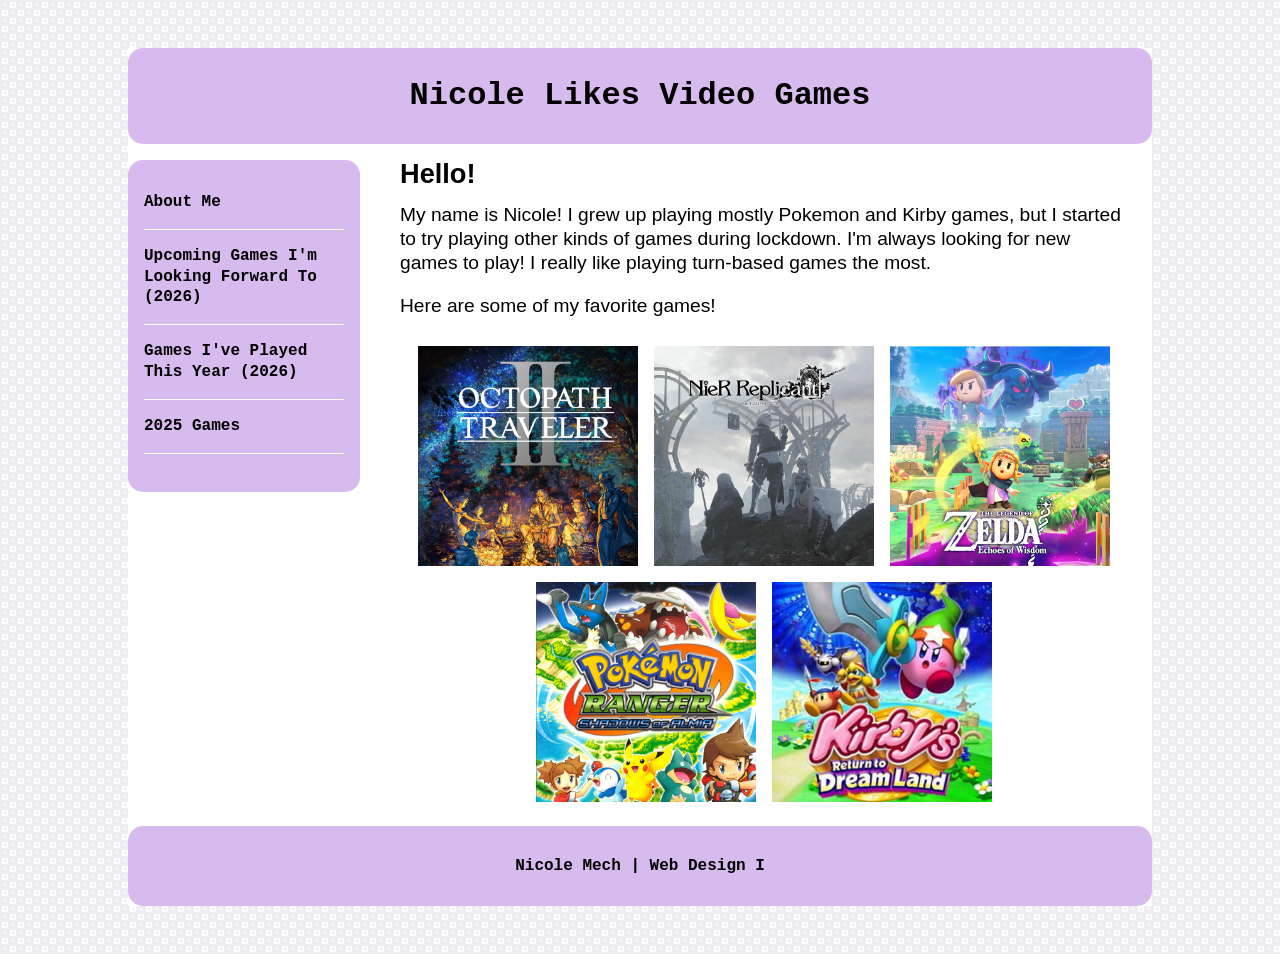
<file: index.html>
<!DOCTYPE html>
<html lang="en">
<head>
  <meta charset="UTF-8">
  <meta name="viewport" content="width=device-width, initial-scale=1.0">
  <title>Nicole Mech</title>
  <link rel="stylesheet" href="reset.css">
  <link rel="stylesheet" href="style.css">
</head>

<body>
  <div class="wrapper">
    <header>
      Nicole Likes Video Games
    </header>

    <nav>
      <ul>
        <li><a href="index.html">About Me</a></li>
        <li><a href="upcoming-games.html"> Upcoming Games I'm Looking Forward To (2026)</a></li>
        <li><a href="games-played.html">Games I've Played This Year (2026)</a></li>
        <li><a href="2025-games.html">2025 Games</a></li>
      </ul>
    </nav>

    <main>
      <h1>Hello!</h1>
      <p>My name is Nicole! I grew up playing mostly Pokemon and Kirby games, but I started to try playing other kinds of games during lockdown. I'm always looking for new games to play! I really like playing turn-based games the most.</p>

      <p>Here are some of my favorite games!</p>
      <section class="fav-games">
        <img src="images/octopath-traveller-2.png" alt="Octopath Traveler II">
        <img src="images/nier-replicant.png" alt="Nier Replicant">
        <img src="images/zelda-eow.png" alt="The Legend of Zelda: Echoes of Wisdom">
        <img src="images/pokemon-ranger-soa.png" alt="Pokemon Ranger Shadows of Almia">
        <img src="images/kirby-return-to-dreamland.png" alt="Kirby's Return to Dreamland">
      </section>

    </main>

    <footer>
      <p>Nicole Mech | Web Design I</p>
    </footer>

  </div>

</body>
</html>
</file>
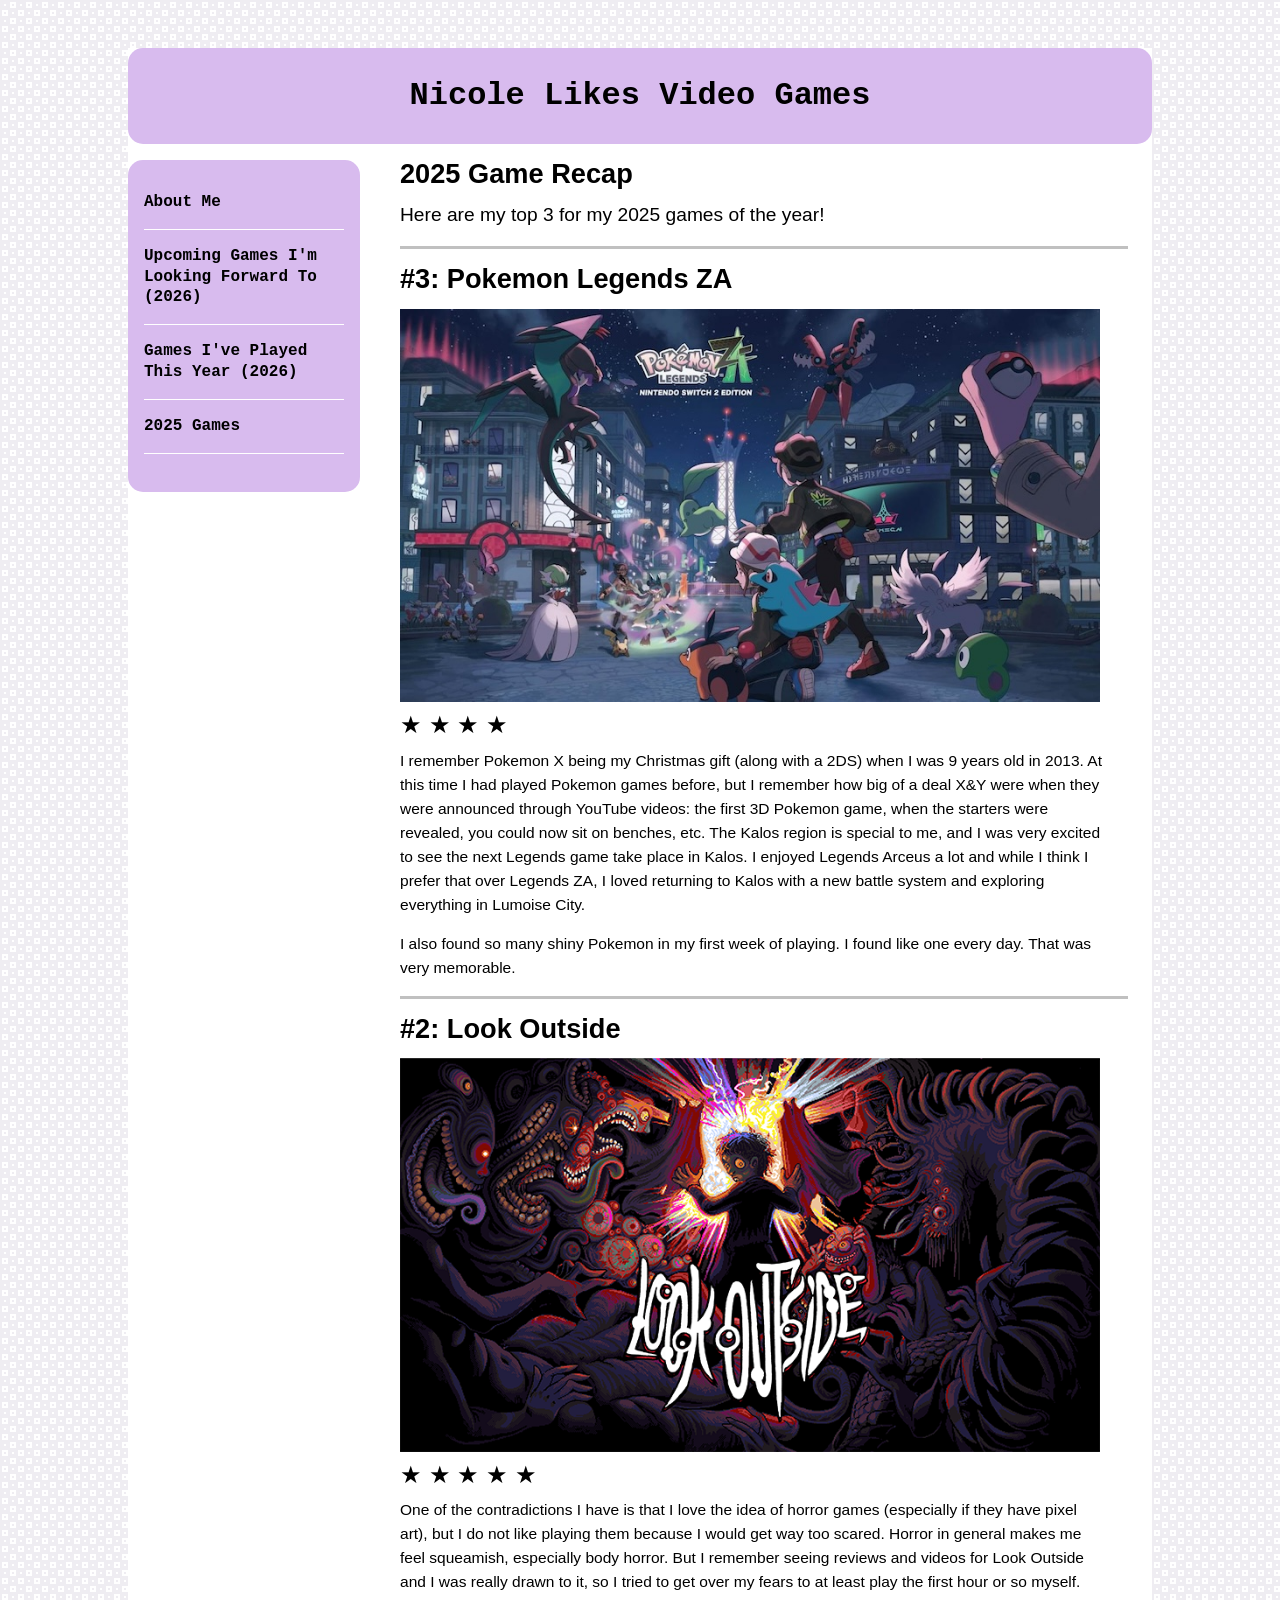
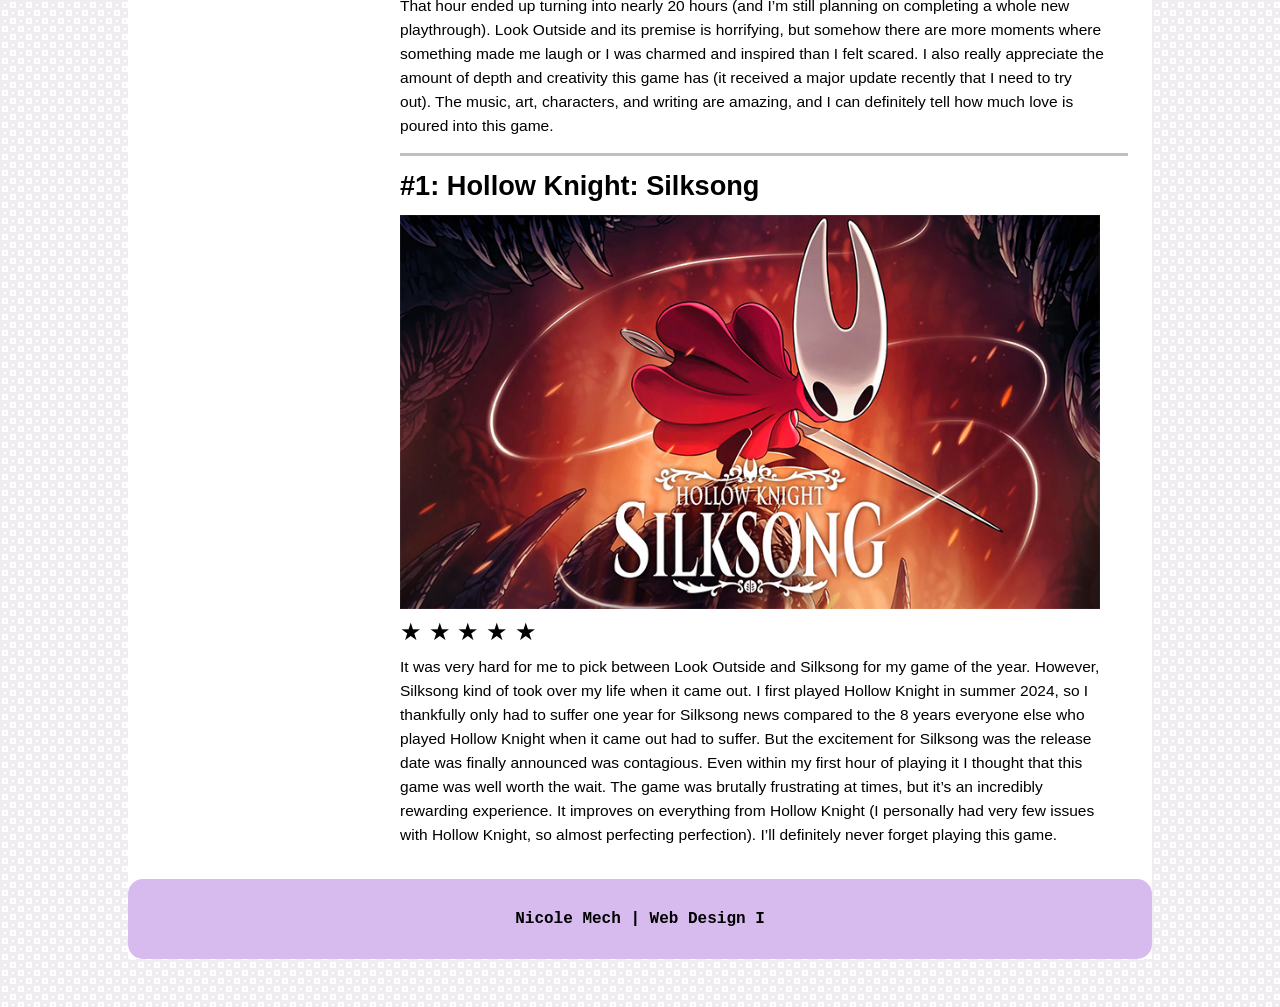
<file: 2025-games.html>
<!DOCTYPE html>
<html lang="en">
<head>
  <meta charset="UTF-8">
  <meta name="viewport" content="width=device-width, initial-scale=1.0">
  <title>Nicole Mech</title>
  <link rel="stylesheet" href="reset.css">
  <link rel="stylesheet" href="style.css">
</head>

<body>
  <div class="wrapper">
    <header>
      Nicole Likes Video Games
    </header>

    <nav>
      <ul>
        <li><a href="index.html">About Me</a></li>
        <li><a href="upcoming-games.html"> Upcoming Games I'm Looking Forward To (2026)</a></li>
        <li><a href="games-played.html">Games I've Played This Year (2026)</a></li>
        <li><a href="2025-games.html">2025 Games</a></li>
      </ul>
    </nav>

    <main>
      <h1>2025 Game Recap</h1>
      <p> Here are my top 3 for my 2025 games of the year!

      <section class="lastyear-favs">
        <h1> #3: Pokemon Legends ZA </h1>
        <figure>
          <img src="images/2025-games/pkmn-legends-za.jpeg" alt="Pokemon Legends ZA">
          <figcaption>&#x2605 &#x2605 &#x2605 &#x2605</figcaption>
          <p>I remember Pokemon X being my Christmas gift (along with a 2DS) when I was 9 years old in 2013. At this time I had played Pokemon games before, but I remember how big of a deal X&Y were when they were announced through YouTube videos: the first 3D Pokemon game, when the starters were revealed, you could now sit on benches, etc. The Kalos region is special to me, and I was very excited to see the next Legends game take place in Kalos. I enjoyed Legends Arceus a lot and while I think I prefer that over Legends ZA, I loved returning to Kalos with a new battle system and exploring everything in Lumoise City.</p>
          <p>I also found so many shiny Pokemon in my first week of playing. I found like one every day. That was very memorable.</p>
        </figure>

        <h1> #2: Look Outside </h1>
        <figure>
          <img src="images/2025-games/look-outside.png" alt="Look Outside">
          <figcaption>&#x2605 &#x2605 &#x2605 &#x2605 &#x2605</figcaption>
        </figure>
        <p>One of the contradictions I have is that I love the idea of horror games (especially if they have pixel art), but I do not like playing them because I would get way too scared. Horror in general makes me feel squeamish, especially body horror. But I remember seeing reviews and videos for Look Outside and I was really drawn to it, so I tried to get over my fears to at least play the first hour or so myself. That hour ended up turning into nearly 20 hours (and I’m still planning on completing a whole new playthrough). Look Outside and its premise is horrifying, but somehow there are more moments where something made me laugh or I was charmed and inspired than I felt scared. I also really appreciate the amount of depth and creativity this game has (it received a major update recently that I need to try out). The music, art, characters, and writing are amazing, and I can definitely tell how much love is poured into this game. </p>

        <h1> #1: Hollow Knight: Silksong</h1>
        <figure>
          <img src="images/2025-games/silksong.png" alt="Hollow Knight Silksong">
          <figcaption>&#x2605 &#x2605 &#x2605 &#x2605 &#x2605</figcaption>
        </figure>
        <p>It was very hard for me to pick between Look Outside and Silksong for my game of the year. However, Silksong kind of took over my life when it came out. I first played Hollow Knight in summer 2024, so I thankfully only had to suffer one year for Silksong news compared to the 8 years everyone else who played Hollow Knight when it came out had to suffer. But the excitement for Silksong was the release date was finally announced was contagious. Even within my first hour of playing it I thought that this game was well worth the wait. The game was brutally frustrating at times, but it’s an incredibly rewarding experience. It improves on everything from Hollow Knight (I personally had very few issues with Hollow Knight, so almost perfecting perfection). I’ll definitely never forget playing this game. </p>

      </section>




    </main>
    <footer>
      <p>Nicole Mech | Web Design I</p>
    </footer>
  </div>

</body>
</html>
</file>
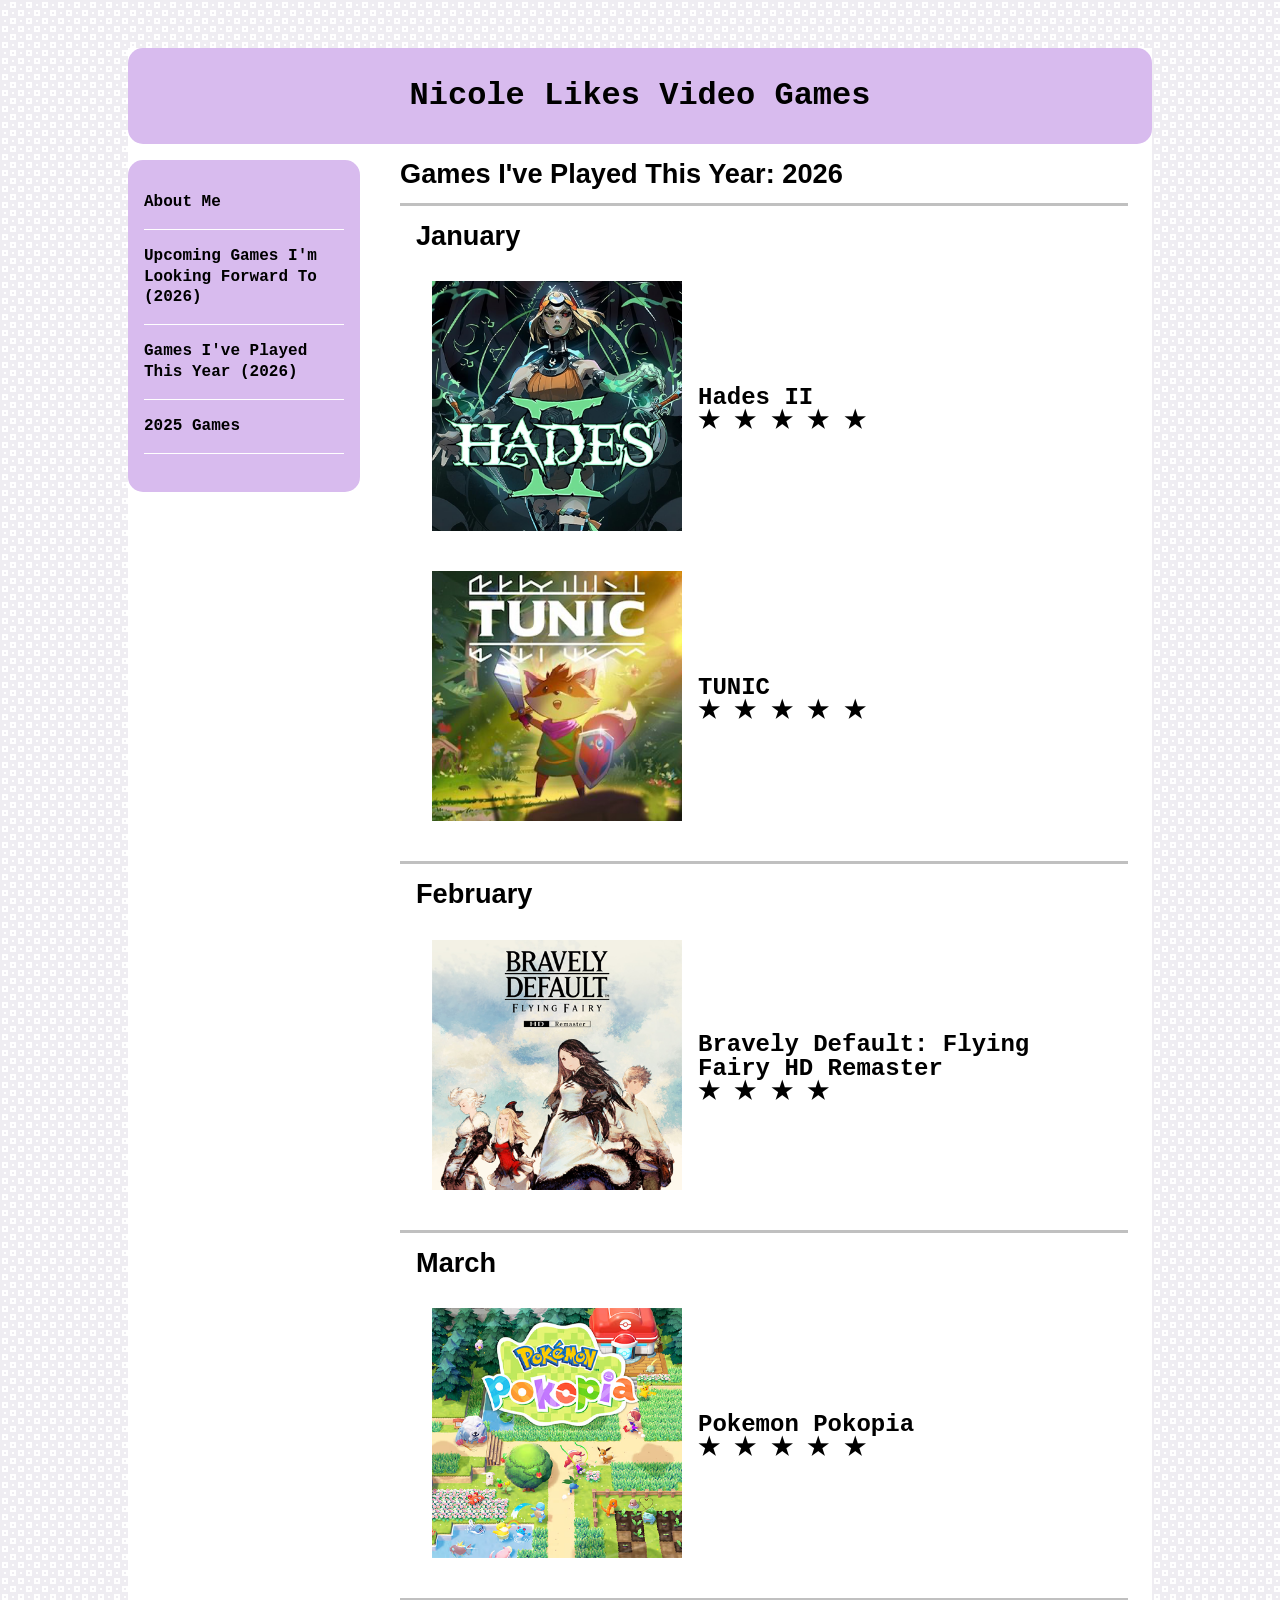
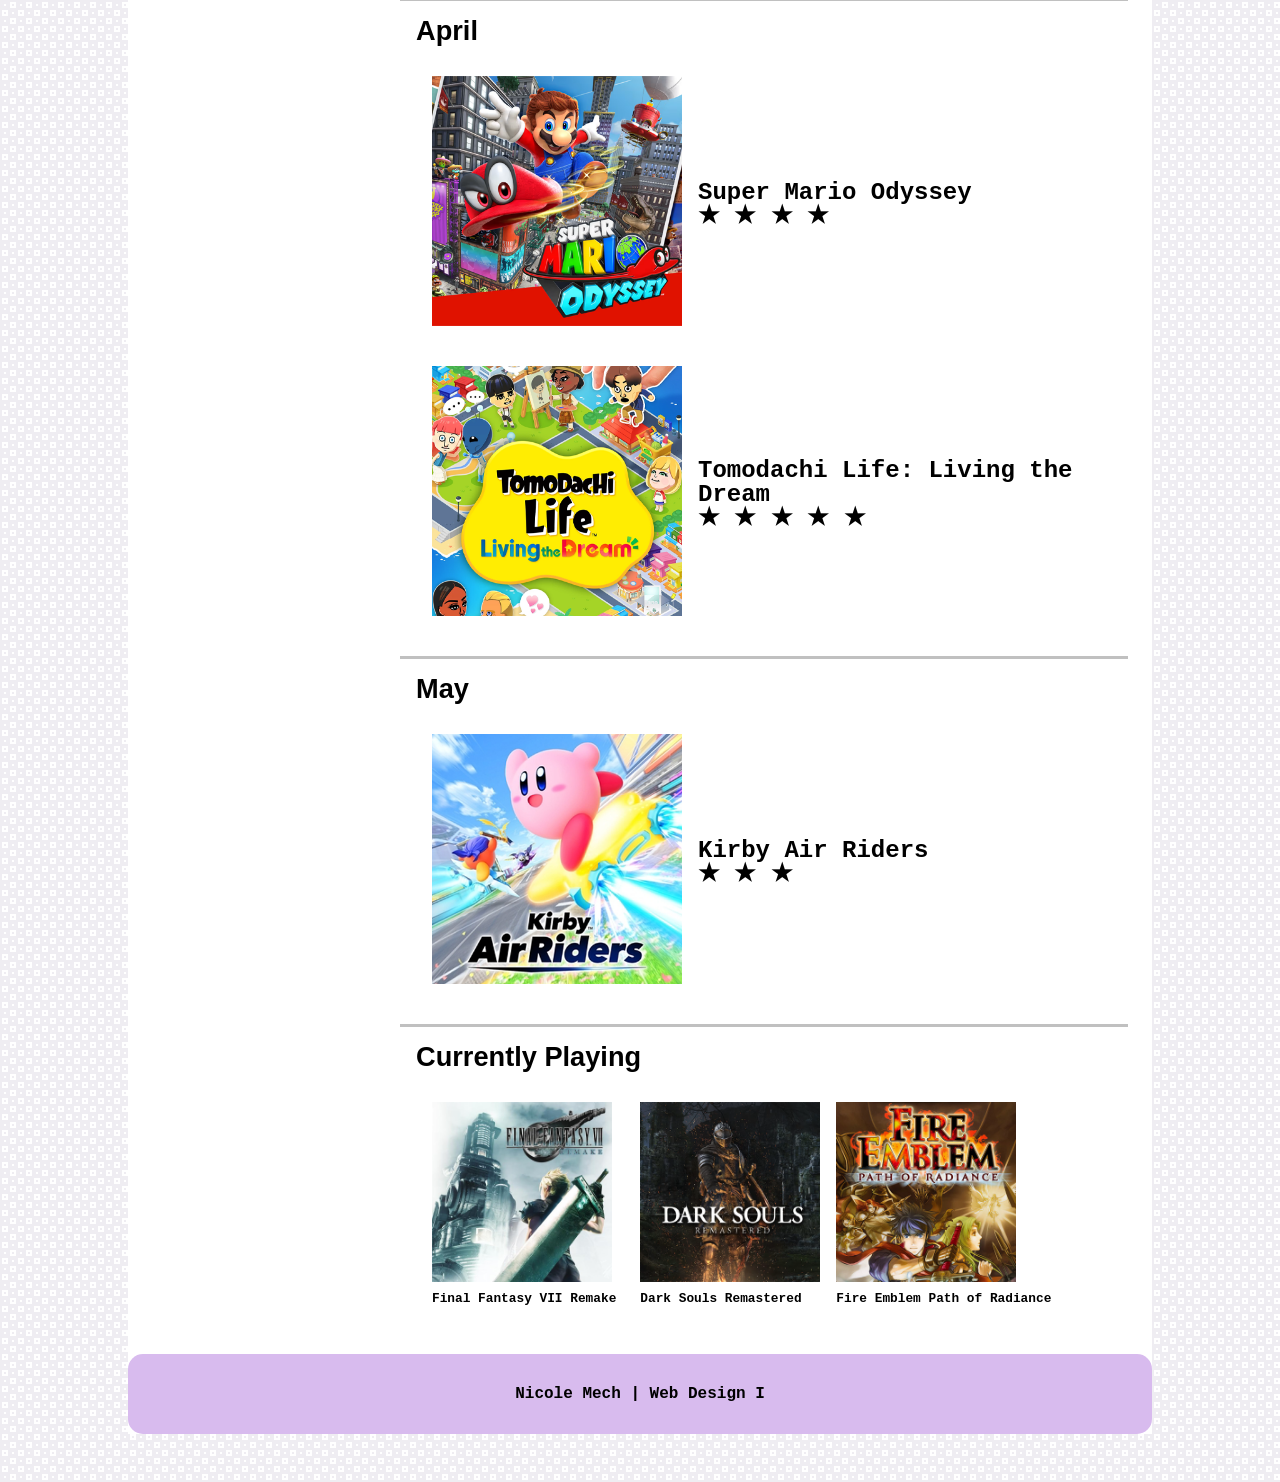
<file: games-played.html>
<!DOCTYPE html>
<html lang="en">
<head>
  <meta charset="UTF-8">
  <meta name="viewport" content="width=device-width, initial-scale=1.0">
  <title>Nicole Mech</title>
  <link rel="stylesheet" href="reset.css">
  <link rel="stylesheet" href="style.css">
</head>

<body>
  <div class="wrapper">
    <header>
      Nicole Likes Video Games
    </header>

    <nav>
      <ul>
        <li><a href="index.html">About Me</a></li>
        <li><a href="upcoming-games.html"> Upcoming Games I'm Looking Forward To (2026)</a></li>
        <li><a href="games-played.html">Games I've Played This Year (2026)</a></li>
        <li><a href="2025-games.html">2025 Games</a></li>
      </ul>
    </nav>

    <main>
      <h1>Games I've Played This Year: 2026</h1>

      <section class="month">
        <h1>January</h1>
        <figure>
          <img src="images/hades-ii.png" alt="Hades II">
          <figcaption>Hades II<br> &#x2605 &#x2605 &#x2605 &#x2605 &#x2605;
          </figcaption>
        </figure>

        <figure>
          <img src="images/tunic.png" alt="Tunic">
          <figcaption>TUNIC<br> &#x2605 &#x2605 &#x2605 &#x2605 &#x2605;</figcaption>
        </figure>
      </section>

      <section class="month">
        <h1>February</h1>
        <figure>
          <img src="images/bravely-default.png" alt="Bravely Default">
          <figcaption>Bravely Default: Flying Fairy HD Remaster<br>&#x2605 &#x2605 &#x2605 &#x2605</figcaption>
        </figure>
      </section>

      <section class="month">
        <h1>March</h1>
        <figure>
          <img src="images/pokopia.png" alt="Pokemon Pokopia">
          <figcaption>Pokemon Pokopia <br> &#x2605 &#x2605 &#x2605 &#x2605 &#x2605</figcaption>
        </figure>
      </section>

      <section class="month">
        <h1>April</h1>
        <figure>
          <img src="images/mario-odyssey.png" alt="Super Mario Odyssey">
          <figcaption>Super Mario Odyssey <br>&#x2605 &#x2605 &#x2605 &#x2605</figcaption>
        </figure>
        <figure>
          <img src="images/tomodachi-life.png" alt="Tomodachi Life: Living the Dream">
          <figcaption>Tomodachi Life: Living the Dream<br> &#x2605 &#x2605 &#x2605 &#x2605 &#x2605</figcaption>
        </figure>
      </section>

      <section class="month">
        <h1>May</h1>
        <figure>
          <img src="images/kirby-air-riders.png" alt="Kirby Air Riders">
          <figcaption>Kirby Air Riders<br> &#x2605 &#x2605 &#x2605</figcaption>
        </figure>
      </section>

      <section class="playing">
        <h1>Currently Playing</h1>
        <section class="playing-content">

          <figure>
            <img src="images/final-fantasy-vii-remake.png" alt="Final Fantasy VII Remake">
            <figcaption>Final Fantasy VII Remake</figcaption>
          </figure>

          <figure>
            <img src="images/dark-souls.png" alt="Dark Souls Remastered">
            <figcaption>Dark Souls Remastered</figcaption>
          </figure>

          <figure>
            <img src="images/fe-path-of-radiance.jpg" alt="Fire Emblem Path of Radiance">
            <figcaption>Fire Emblem Path of Radiance</figcaption>
          </figure>
        </section>
      </section>
    </main>

    <footer>
      <p>Nicole Mech | Web Design I</p>
    </footer>

  </div>

</body>
</html>
</file>
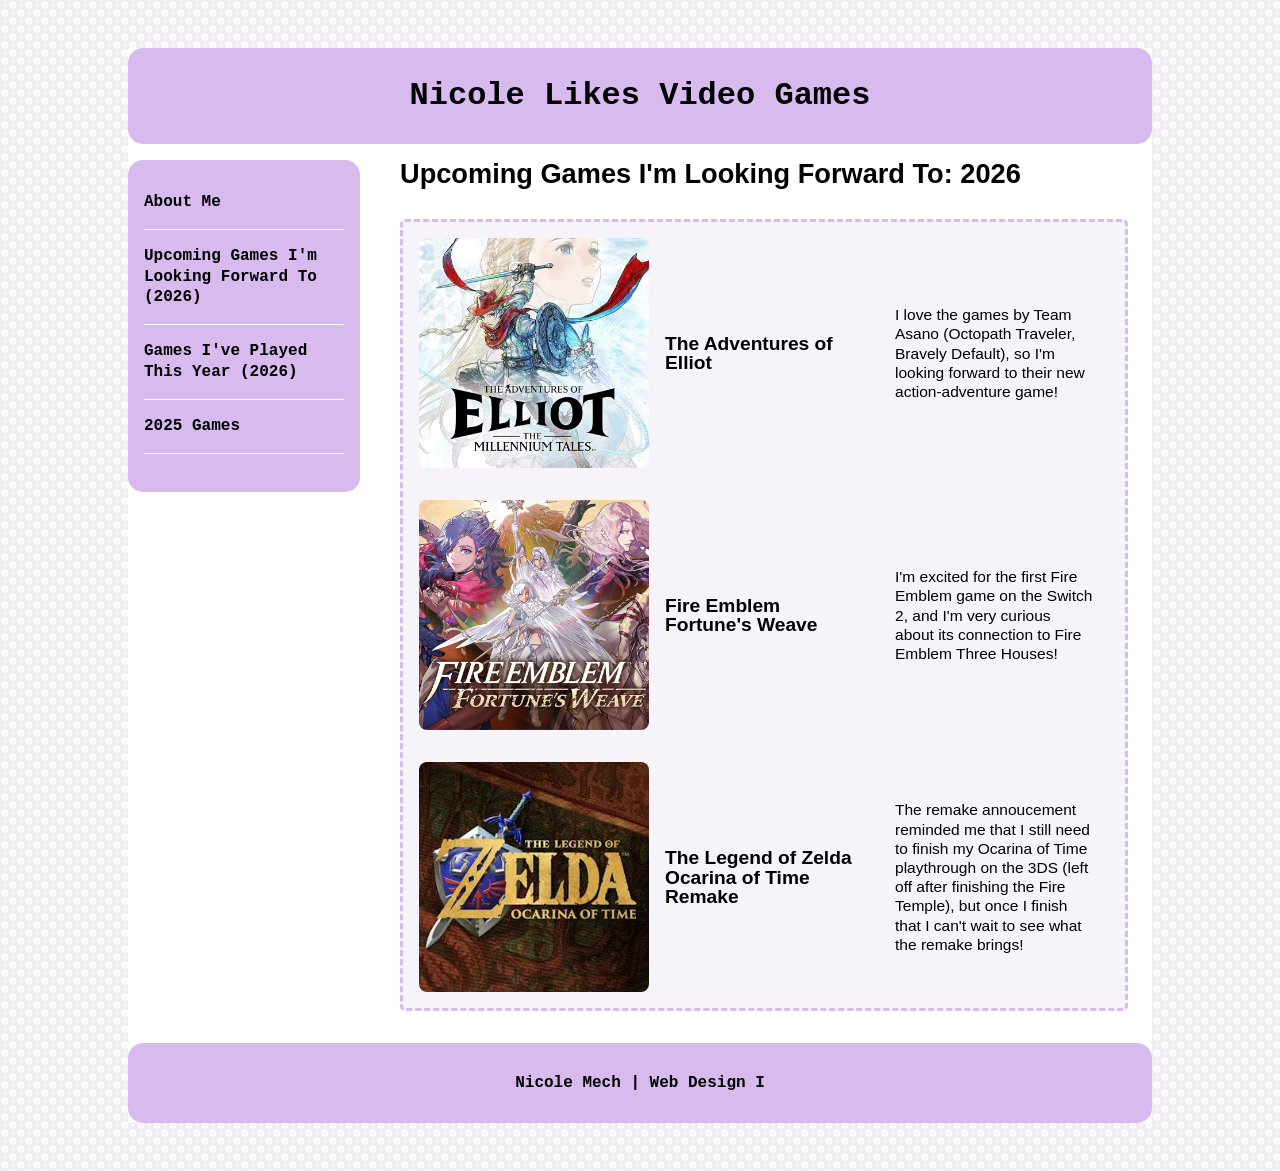
<file: upcoming-games.html>
<!DOCTYPE html>
<html lang="en">
<head>
  <meta charset="UTF-8">
  <meta name="viewport" content="width=device-width, initial-scale=1.0">
  <title>Nicole Mech</title>
  <link rel="stylesheet" href="reset.css">
  <link rel="stylesheet" href="style.css">

  <body>
  <div class="wrapper">
    <header>
      Nicole Likes Video Games
    </header>

  <nav>
      <ul>
        <li><a href="index.html">About Me</a></li>
        <li><a href="upcoming-games.html"> Upcoming Games I'm Looking Forward To (2026)</a></li>
        <li><a href="games-played.html">Games I've Played This Year (2026)</a></li>
        <li><a href="2025-games.html">2025 Games</a></li>
      </ul>
    </nav>

    <main>
      <h1>Upcoming Games I'm Looking Forward To: 2026</h1>

      <section class="upcoming">
        
        <figure>
          <img src="images/upcoming-games/elliot.png" alt="The Adventures of Elliot: The Millennium Tales">
          <figcaption style="font-weight: bold; font-size: 120%;">The Adventures of Elliot</figcaption>
          <figcaption>I love the games by Team Asano (Octopath Traveler, Bravely Default), so I'm looking forward to their new action-adventure game!</figcaption>
        </figure>

        <figure>
          <img src="images/upcoming-games/fortunes-weave.png" alt="Fire Emblem Fortune's Weave">
          <figcaption style="font-weight: bold; font-size: 120%;">Fire Emblem Fortune's Weave</figcaption>
          <figcaption>I'm excited for the first Fire Emblem game on the Switch 2, and I'm very curious about its connection to Fire Emblem Three Houses!</figcaption>
        </figure>

        <figure>
          <img src="images/upcoming-games/zelda-ocarina.png" alt="The Legend of Zelda Ocarina of Time">
          <figcaption style="font-weight: bold; font-size: 120%;">The Legend of Zelda Ocarina of Time Remake</figcaption>
          <figcaption>The remake annoucement reminded me that I still need to finish my Ocarina of Time playthrough on the 3DS (left off after finishing the Fire Temple), but once I finish that I can't wait to see what the remake brings!</figcaption>
        </figure>


      </section>




    </main>
     <footer>
      <p>Nicole Mech | Web Design I</p>
    </footer>

    </div>
  </body>
  </html>
</file>
<file: style.css>
body {
background-color: #ffffff;
background-image: url("data:image/svg+xml,%3Csvg width='16' height='16' viewBox='0 0 16 16' xmlns='http://www.w3.org/2000/svg'%3E%3Cpath d='M0 0h16v2h-6v6h6v8H8v-6H2v6H0V0zm4 4h2v2H4V4zm8 8h2v2h-2v-2zm-8 0h2v2H4v-2zm8-8h2v2h-2V4z' fill='%239C92AC' fill-opacity='0.16' fill-rule='evenodd'/%3E%3C/svg%3E");
}

.wrapper {
  margin: 3rem auto;
  max-width: 64rem;
  display: grid;
  grid-template-columns: 1fr 4fr;
  gap: 1rem;
  background-color: white;
}

header {
  grid-column: span 2;
  text-align: center;
  font-size: 200%;
  font-family: 'Courier New', Courier, monospace;
  font-weight: bold;
  padding: 2rem 0;
  background-color: #d8bbee;
  border-radius: 15px;
  max-width: 64rem;
}

main {
  background-color: white;
  font-family: 'Lucida Sans', 'Lucida Sans Regular', 'Lucida Grande', 'Lucida Sans Unicode', Geneva, Verdana, sans-serif;
  padding: 0 1.5rem;
  max-width: 60rem;
}

main h1 {
  font-size: 1.7rem;
  padding-bottom: 1rem;
}

main p {
  font-size: 1.2rem;
  line-height: 1.5rem;
}

footer {
  clear: both;
  grid-column: span 2;
  text-align: center;
  font-family: 'Courier New', Courier, monospace;
  font-weight: bold;
   background-color: #d8bbee;
  padding: 2rem 0 1rem 0;
  border-radius: 15px;
}

nav {
  background-color: #d8bbee;
  padding: 1rem;
  font-family: 'Courier New', Courier, monospace;
  font-weight: bold;
  line-height: 1.3rem;
  border-radius: 15px;
  height: 300px;
  width: 200px;
}

nav li {
  list-style-type: none;
}

nav a {
  display: block;
  padding: 1rem 0;
  border-bottom: 1px solid #ffffff;
  text-decoration: none;
  color: black;
}

nav a:hover {
  color: white;
}

/* 2026 games */
.month {
  border-top: 3px solid silver;
  padding: 1rem;
  display: grid;
  justify-content: start;
}

.month img {
  max-width: 250px;
  padding-bottom: .5rem;
  stroke: 1px solid white;
}

.month figure {
  padding: 1rem;
  display: flex;
  align-items: center;
}

.month figcaption {
  font-family: 'Courier New', Courier, monospace;
  font-weight: bold;
  padding: 0 1rem;
  font-size: 1.5rem;
}

.playing {
  border-top: 3px solid silver;
  padding: 1rem;
  display: grid;
  justify-content: start;
}

.playing img {
  max-width: 180px;
}

.playing figcaption {
  padding: .5rem .5rem 0 0;
  font-family: 'Courier New', Courier, monospace;
  font-weight: bold;
  font-size: .8rem;
}

.playing-content figure {
  padding-right: 1rem;
}

.playing-content {
  padding: 1rem;
  display: flex;
  flex: wrap;
  justify-content: space-evenly;
}

/* 2025 games */
.lastyear-favs img {
  padding-bottom: .5rem;
  max-width: 700px;
}

.lastyear-favs figcaption {
  padding-bottom: .7rem;
  font-size: 150%;
}

.lastyear-favs p {
  font-size: 97%;
  margin-right: 1.5rem;
}

.lastyear-favs h1 {
  border-top: 2.5pt solid silver;
  padding-top: 1rem;
}

/* upcoming 2026 games */
.upcoming {
  background-color: #f7f3fa;
  border: 3px dashed #d8bbee;
  border-radius: 5px;
  margin: 1rem 0;
}

.upcoming img {
  width: 230px;
  border-radius: 8px;
}

.upcoming figure {
  /* display: flex;
  flex-wrap: nowrap;
  justify-content: center;
  align-items: center; */
  display: grid;
  grid-template-columns: 1fr 1fr 1fr;
  padding: 1rem;
  align-items: center;

}

.upcoming figcaption {
  font-family: 'Lucida Sans', 'Lucida Sans Regular', 'Lucida Grande', 'Lucida Sans Unicode', Geneva, Verdana, sans-serif;
  font-size: 97%;
  line-height: 1.2rem;
  padding: 1rem;
}

/* home page */
.fav-games {
  display: flex;
  flex-wrap: wrap;
  align-items: center;
  justify-content: center;
}

.fav-games img {
  max-width: 220px;
  padding: .5rem;
}
</file>
